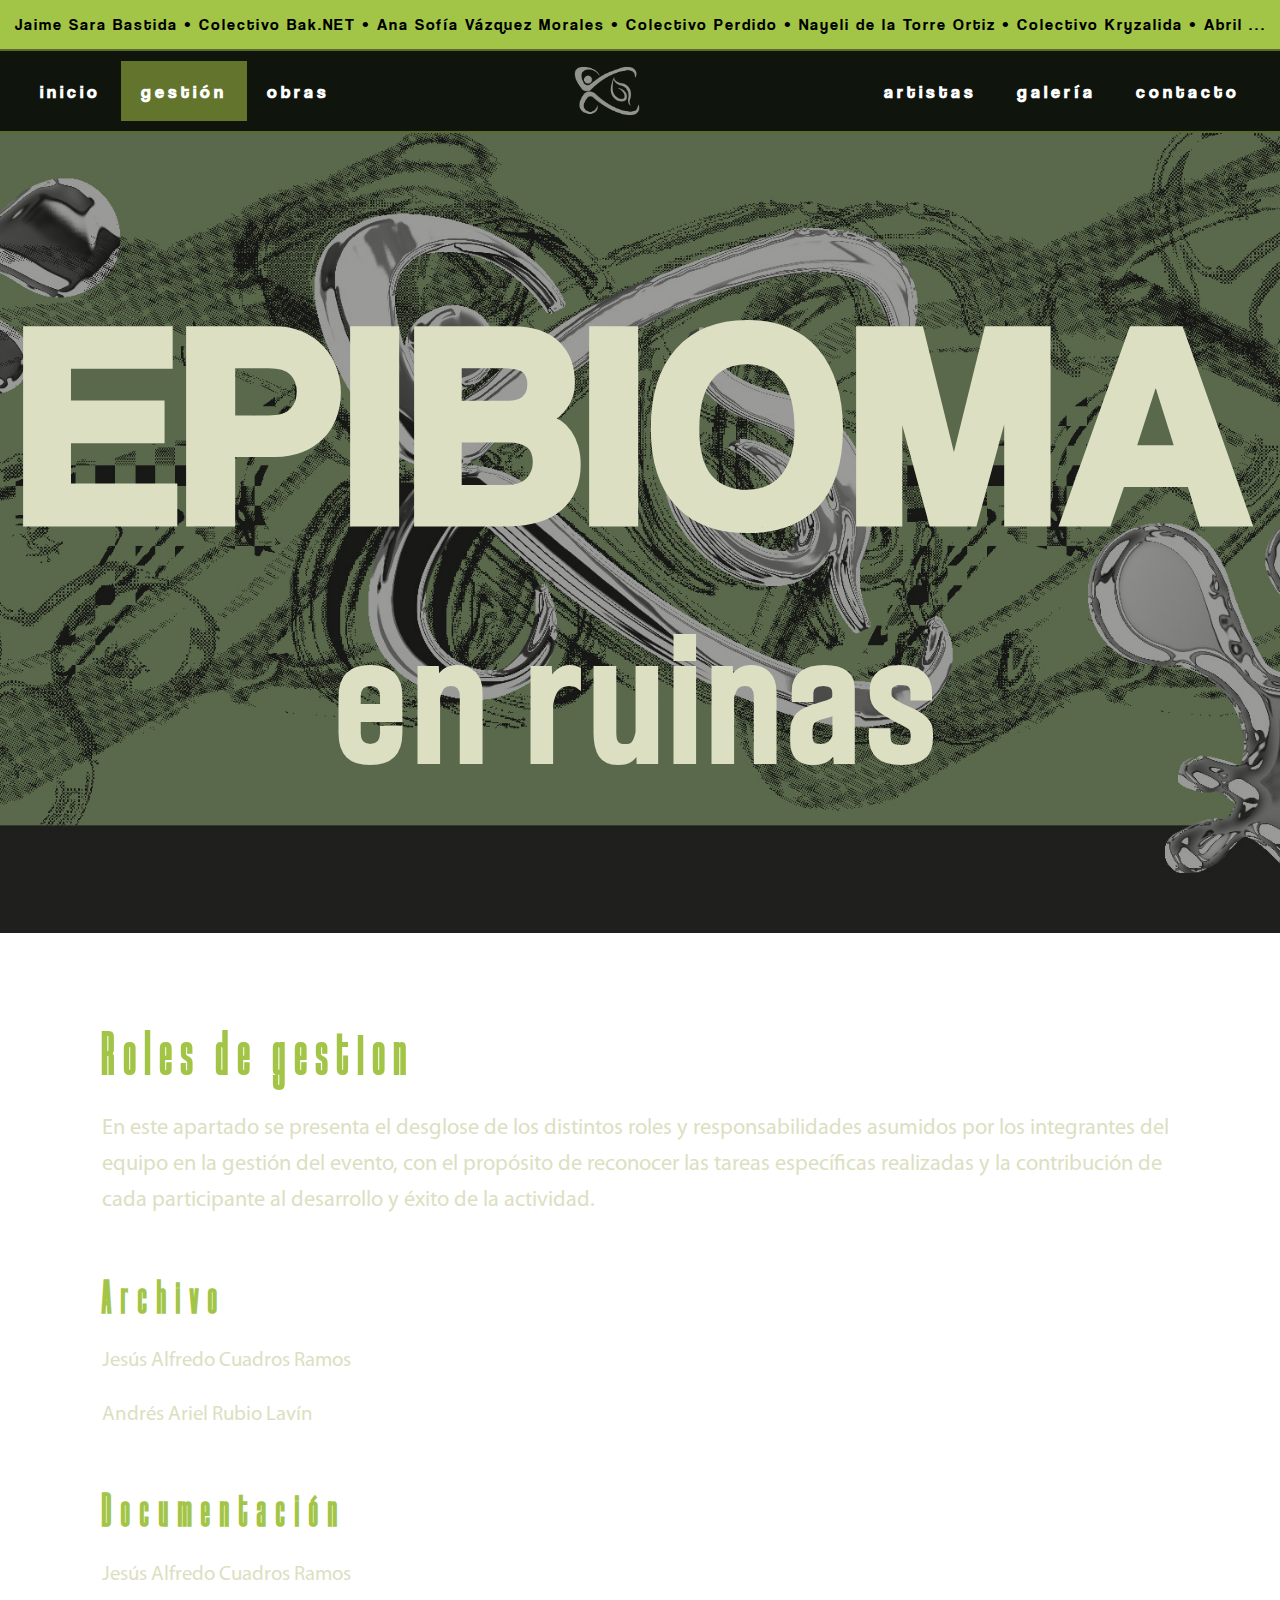
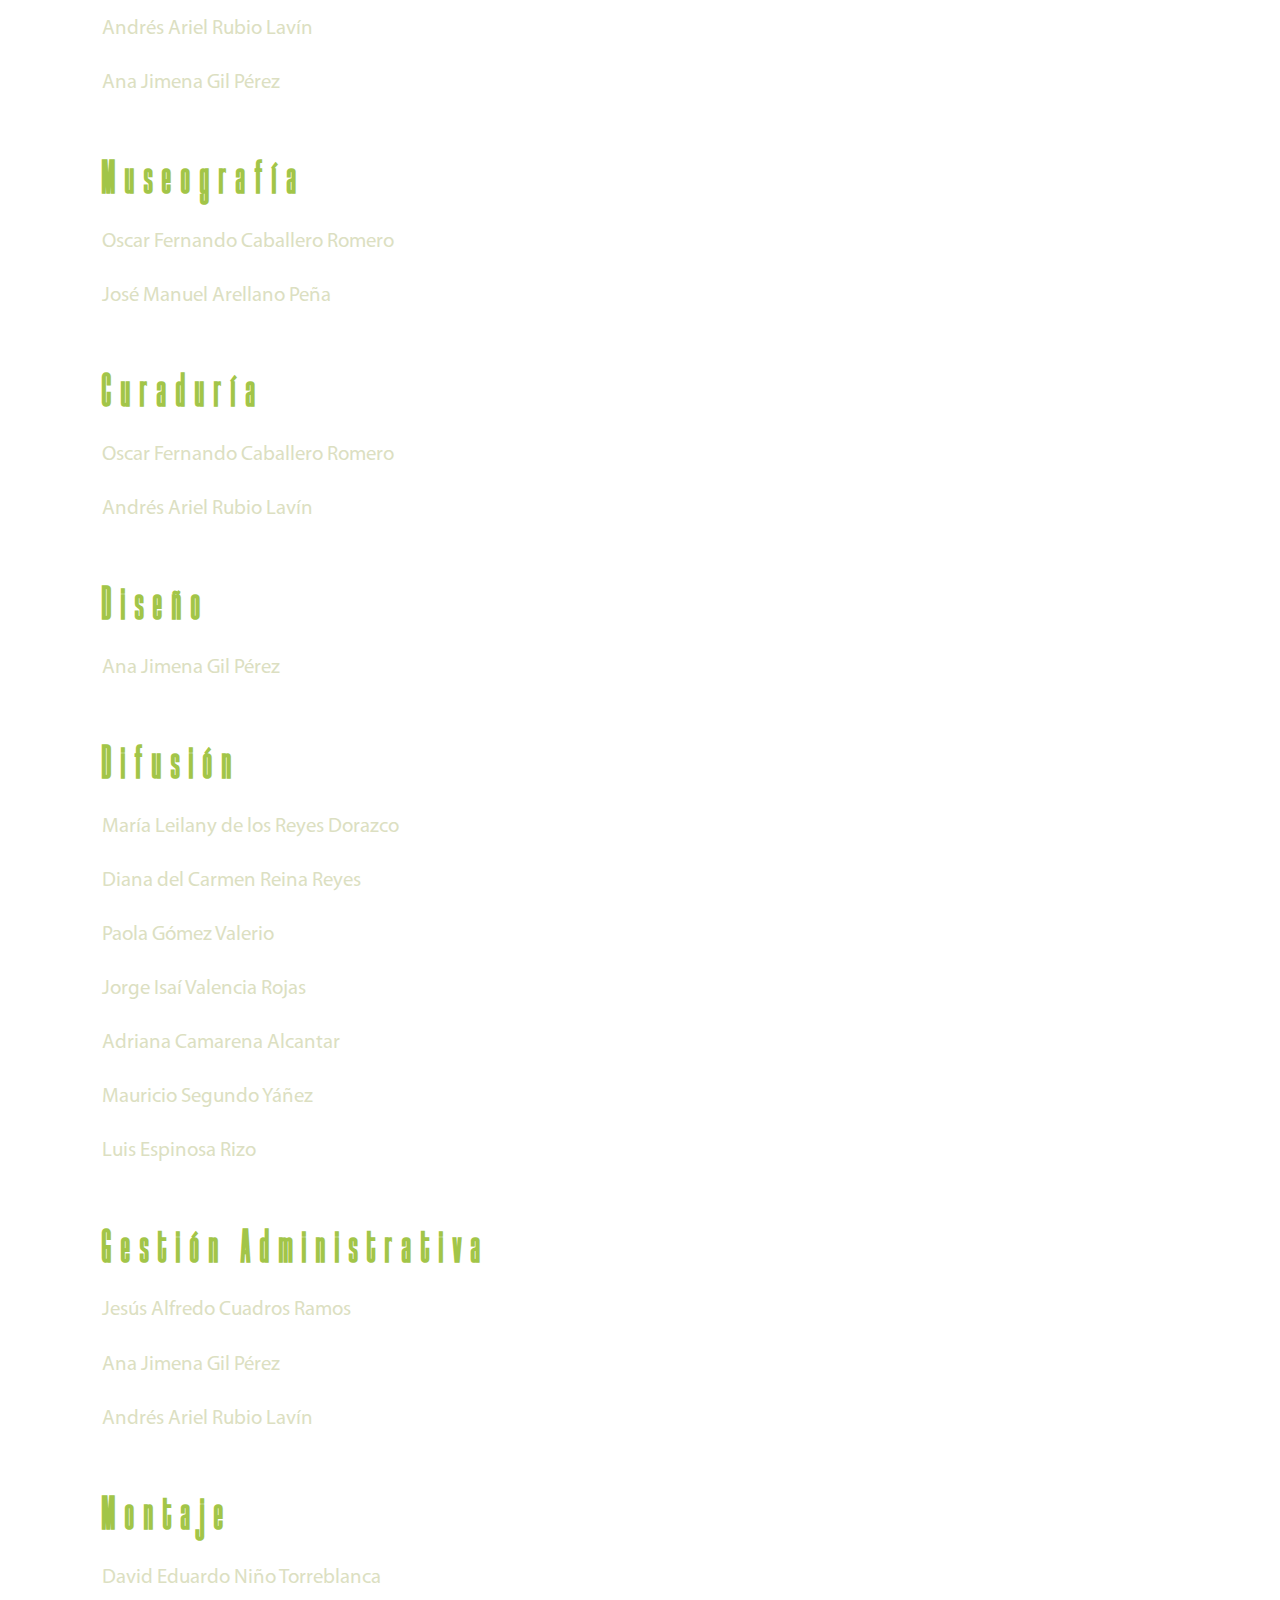
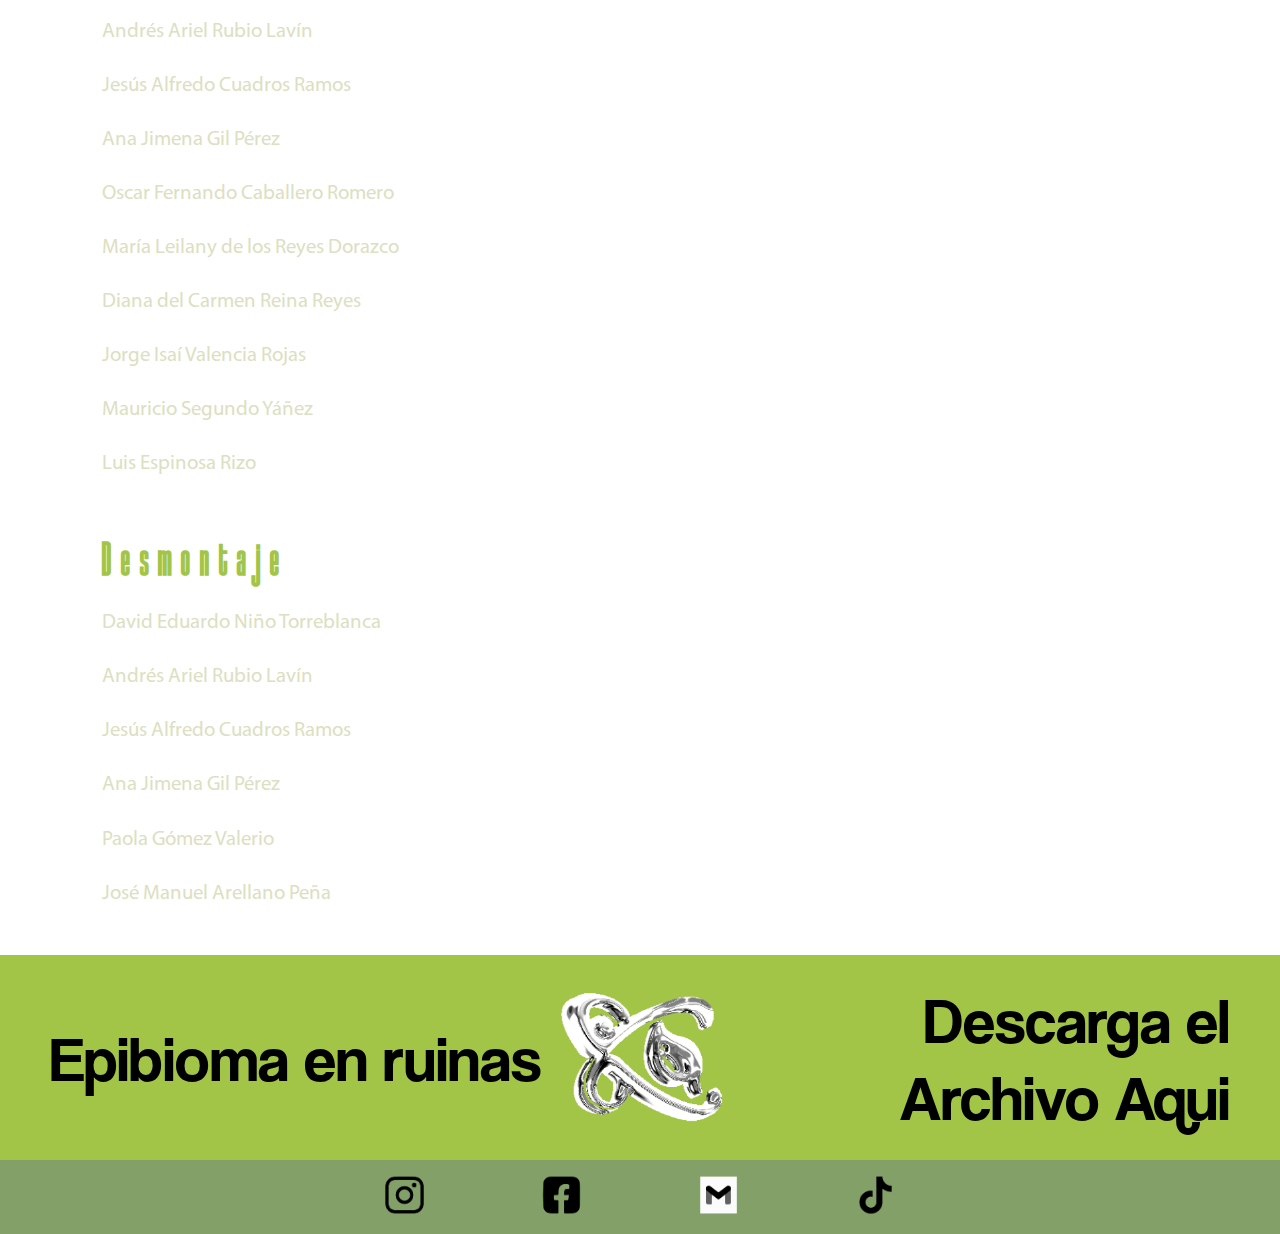
<file: gestion.html>
<!DOCTYPE html>
<html lang="es">
<head>
    <meta charset="UTF-8">
    <meta name="viewport" content="width=device-width, initial-scale=1.0">
    <title>Epibioma: en ruinas</title>
    <link rel="stylesheet" href="gestion.css">
    <link rel="icon" href="imagenes/logo3.png" type="image/x-icon">
</head>
<body>

    <!-- Header superior -->
    <div class="top-bar">
        <a href="/obras.html#jaime">Jaime Sara Bastida</a> • 
        <a href="/obras.html#bak">Colectivo Bak.NET</a> • 
        <a href="/obras.html#sofi">Ana Sofía Vázquez Morales</a> • 
        <a href="/obras.html#perdido">Colectivo Perdido</a> • 
        <a href="/obras.html#mei">Nayeli de la Torre Ortiz</a> • 
        <a href="/obras.html#kryzalida">Colectivo Kryzalida</a> • 
        <a href="/obras.html#abril">Abril Estefani Torres Ovando</a>
    </div>

    <!-- Navegación principal -->
    <nav class="navbar">
        <ul class="nav-links">
            <li><a href="index.html">inicio</a></li>
            <li><a href="gestion.html" class="active">gestión</a></li>
            <li><a href="obras.html">obras</a></li>
        </ul>
        <img src="imagenes/logo1.png" alt="Logo Epibioma" class="nav-logo">
        <ul class="nav-links">
            <li><a href="artistas.html">artistas</a></li>
            <li><a href="galeria.html">galería</a></li>
            <li><a href="contacto.html">contacto</a></li>
        </ul>
    </nav>

    <!-- Hero -->
    <section class="hero">
        <h1>EPIBIOMA</h1>
        <h2>en ruinas</h2>
    </section>

    <div class="descripcion">
        <h2>Roles de gestion</h2>
        <p>En este apartado se presenta el desglose de los distintos roles y responsabilidades asumidos por los integrantes del equipo en la gestión del evento, con el propósito de reconocer las tareas específicas realizadas y la contribución de cada participante al desarrollo y éxito de la actividad.</p>
        <h3>Archivo</h3>
        <p id="roles">Jesús Alfredo Cuadros Ramos</p>
        <p id="roles">Andrés Ariel Rubio Lavín </p>
        <h3>Documentación</h3>
        <p id="roles">Jesús Alfredo Cuadros Ramos</p>
        <p id="roles">Andrés Ariel Rubio Lavín</p>
        <p id="roles">Ana Jimena Gil Pérez</p>
        <h3>Museografía</h3>
        <p id="roles">Oscar Fernando Caballero Romero </p>
        <p id="roles">José Manuel Arellano Peña </p>
        <h3>Curaduría </h3>
        <p id="roles">Oscar Fernando Caballero Romero</p>
        <p id="roles">Andrés Ariel Rubio Lavín</p>
        <h3>Diseño </h3>
        <p id="roles">Ana Jimena Gil Pérez</p>
        <h3>Difusión</h3>
        <p id="roles">María Leilany de los Reyes Dorazco</p>
        <p id="roles">Diana del Carmen Reina Reyes</p>
        <p id="roles">Paola Gómez Valerio </p>
        <p id="roles">Jorge Isaí Valencia Rojas</p>
        <p id="roles">Adriana Camarena Alcantar</p>
        <p id="roles">Mauricio Segundo Yáñez</p>
        <p id="roles">Luis Espinosa Rizo</p>
        <h3>Gestión Administrativa </h3>
        <p id="roles">Jesús Alfredo Cuadros Ramos</p>
        <p id="roles">Ana Jimena Gil Pérez</p>
        <p id="roles">Andrés Ariel Rubio Lavín</p>
        <h3>Montaje</h3>
        <p id="roles">David Eduardo Niño Torreblanca</p>
        <p id="roles">Andrés Ariel Rubio Lavín</p>
        <p id="roles">Jesús Alfredo Cuadros Ramos</p>
        <p id="roles">Ana Jimena Gil Pérez</p>
        <p id="roles">Oscar Fernando Caballero Romero</p>
        <p id="roles">María Leilany de los Reyes Dorazco</p>
        <p id="roles">Diana del Carmen Reina Reyes</p>
        <p id="roles">Jorge Isaí Valencia Rojas</p>
        <p id="roles">Mauricio Segundo Yáñez</p>
        <p id="roles">Luis Espinosa Rizo</p>
        <h3>Desmontaje</h3>
        <p id="roles">David Eduardo Niño Torreblanca</p>
        <p id="roles">Andrés Ariel Rubio Lavín</p>
        <p id="roles">Jesús Alfredo Cuadros Ramos</p>
        <p id="roles">Ana Jimena Gil Pérez</p>
        <p id="roles">Paola Gómez Valerio </p>
        <p id="roles">José Manuel Arellano Peña </p>
    </div>



    <footer class="footer" id="contacto">
        <div class="footer-texto izquierda">
            <p>Epibioma en ruinas</p>
        </div>
        <div class="footer-imagen">
            <img src="imagenes/logo2.png" alt="logo colectivo">
        </div>
        <div class="footer-texto derecha">
            <a href="/documentos/Documentacion Epibioma En Ruinas.pdf" target="_blank">Descarga el Archivo Aqui</a>
        </div>
    </footer>

    <div class="barra-redes">
        <a href="https://www.instagram.com/ebm.rns/" target="_blank"><img src="imagenes/insta.png" alt="Instagram"></a>
        <a href="https://www.facebook.com/share/1CGWsqV1M6/" target="_blank"><img src="imagenes/face.png" alt="Facebook"></a>
        <a href="https://mail.google.com/mail/?view=cm&fs=1&to=epibiomaenruinas@gmail.com" target="_blank"><img src="imagenes/gmail.png" alt="Gmail"></a>
        <a href="https://www.tiktok.com/@ebm.rns?_t=ZS-8yH2kiD5Hk1&_r=1" target="_blank"><img src="imagenes/tiktok.png" alt="TikTok"></a>
    </div>

</body>
</html>
</file>
<file: gestion.css>
@font-face {
    font-family: 'Coolvetica';
    src: url('fonts/coolvetica\ rg.ttf') format('truetype');
}

@font-face {
    font-family: 'Coolvetica Condensed';
    src: url('fonts/coolvetica\ condensed\ rg.ttf') format('truetype');
}

@font-face {
    font-family: 'Coolvetica Crammed';
    src: url('fonts/coolvetica\ crammed\ rg.ttf') format('truetype');
}

@font-face {
    font-family: 'Myriad Pro';
    src: url('fonts/MYRIADPRO-REGULAR.OTF') format('opentype');
}

/* Tipografía base */
body {
    margin: 0;
    background-image: url('imagenes/fondo1.jpg');
    background-size: cover;
    background-attachment: fixed;
}

/* Header superior */
.top-bar {
    font-family: 'Coolvetica', sans-serif;
    background-color: #a2c548;
    text-align: center;
    padding: 15px;
    font-size: 100%;
    color: black;
    white-space: nowrap;
    overflow: hidden;
    text-overflow: ellipsis;
    letter-spacing: 2px;
}

.top-bar a {
    color: inherit;
    text-decoration: none;
}

/* Navbar */
.navbar {
    background-color: #0f150d;
    border-top: 2px solid #5b6a2f;
    border-bottom: 2px solid #5b6a2f;
    display: flex;
    justify-content: space-between;
    align-items: center;
    height: 60px;
    padding: 10px; /* elimina padding para que botones se ajusten */
}

/* Lista de enlaces */
.nav-links {
    display: flex;
    margin: 0;
    padding: 10px;
    height: 100%;
}

/* Cada botón */
.nav-links li {
    height: 100%;
    flex: 1;
    list-style: none;
}

/* Estilo de los enlaces */
.nav-links a {
    font-family: 'Coolvetica', sans-serif;
    display: flex;
    justify-content: center;
    align-items: center;
    height: 100%;
    padding: 0 20px;
    color: white;
    font-weight: bold;
    text-decoration: none;
    text-transform: lowercase;
    font-size: 110%;
    background-color: #0f150d;
    border-radius: 0;
    transition: background-color 0.3s ease;
    letter-spacing: 4px;
}

/* Activo */
.nav-links a.active {
    background-color: #63752c;
}

.nav-links a.active:hover {
    background-color: #485520;
}

/* Hover */
.nav-links a:hover {
    background-color: #63752c;
}

/* Logo en el centro */
.nav-logo {
    height: 80px;
    padding: 0 30px;
}

/* Hero */
.hero {
    background-image: url('imagenes/encabezado.jpg');
    background-size: cover;
    background-position: center;
    min-height: 800px; /* Altura mínima del hero */
    display: flex;
    flex-direction: column;
    justify-content: center;
    align-items: center;
    text-align: center;
    padding: 20px; /* Por si hay texto más grande */
    box-sizing: border-box;
}

.hero h1 {
    font-family: 'Coolvetica', sans-serif;
    font-size: 1800%;
    margin: 0;
    line-height: 1.1;
    letter-spacing: 10px;
    color: #dcdfc2;
}

.hero h2 {
    font-family: 'Coolvetica Condensed', sans-serif;
    font-size: 1200%;
    margin: 0;
    line-height: 1.2;
    letter-spacing: 10px;
    color: #dcdfc2;
}

.descripcion{
    padding: 2%;
    padding-left: 8%;
    padding-right: 8%;
}

.descripcion h2{
    font-family: 'Coolvetica Crammed', sans-serif;
    font-size: 400%;
    color: #a2c548;
    margin-bottom: 10px;
    letter-spacing: 10px;
}

.descripcion h3{
    font-family: 'Coolvetica Crammed', sans-serif;
    font-size: 300%;
    color: #a2c548;
    margin-bottom: 10px;
    letter-spacing: 10px;
}

.descripcion p{
    font-family: 'Myriad Pro', sans-serif;
    font-size: 140%;
    line-height: 1.6;
    margin-bottom: 20px;
    color: #dcdfc2;
}

.descripcion p#roles{
    font-family: 'Myriad Pro', sans-serif;
    font-size: 130%;
    line-height: 1.6;
    margin-bottom: 20px;
    color: #dcdfc2;
}

/* Footer */
.footer {
    background-color: #a2c548;
    color: black;
    display: flex;
    justify-content: space-between;
    align-items: center;
    padding: 0 50px;
    flex-wrap: wrap;
}

.footer-texto {
    font-family: 'Coolvetica', sans-serif;
    flex: 1;
    font-size: 400%;
}

.footer-texto.derecha {
    text-align: right;
}

.footer-texto.derecha a {
    color: inherit;
    text-decoration: none;
    display: inline-block;
    transition: transform 0.2s ease;
}

.footer-texto.derecha a:hover {
    transform: scale(1.05);
}

.footer-texto.izquierda {
    text-align: left;
}

.footer-imagen {
    flex: 0 0 auto;
}

.footer-imagen img {
    height: 160px;
    width: auto;
}

/* Barra redes sociales con imágenes */
.barra-redes {
    background-color: #83a069;
    padding: 10px;
    text-align: center;
}

.barra-redes a {
    margin: 0 50px;
}

.barra-redes img {
    height: 50px;
    width: auto;
    transition: transform 0.3s ease;
}

.barra-redes img:hover {
    transform: scale(1.2);
}

/* Media Queries para pantallas pequeñas */
@media (max-width: 900px) {
    /* Top bar: texto más pequeño y que se ajuste */
  .top-bar {
    font-size: 3vw;
    padding: 10px 5px;
    white-space: normal;
  }
    /* Navbar se acomoda verticalmente */
    .navbar {
        flex-direction: column;
        height: auto;
        padding: 10px 20px;
        align-items: center;
    }

    /* Los dos ul de nav-links se acomodan en fila y con menos espacio */
    .nav-links {
        padding: 0;
        margin: 5px 0;
        flex-wrap: wrap;
        justify-content: center;
        width: 100%;
    }

    .nav-links li {
        flex: none;
        margin: 5px 8px;
    }

    /* Logo más pequeño y con margen */
    .nav-logo {
        height: 60px;
        padding: 10px 0;
        order: 0; /* para que el logo esté arriba */
    }

    /* Ajustar hero */
    .hero {
        min-height: 400px;
        padding: 10px;
    }

    .hero h1 {
        font-size: 700%;
        letter-spacing: 5px;
    }

    .hero h2 {
        font-size: 400%;
        letter-spacing: 5px;
    }

    /* Texto descriptivo */
    .descripcion {
        padding-left: 5%;
        padding-right: 5%;
    }

    .descripcion h2 {
        font-size: 350%;
        letter-spacing: 5px;
    }

    .descripcion h3 {
        font-size: 250%;
        letter-spacing: 5px;
    }

    .descripcion p {
        font-size: 110%;
    }

    /* Footer */
    .footer {
        flex-direction: column;
        padding: 2px 15px 20px;
        text-align: center;
    }

    .footer-texto {
        font-size: 150%;
        margin: 10px 0;
    }

    .footer-imagen img {
        height: 100px;
    }

    /* Barra redes sociales */
    .barra-redes a {
        margin: 0 15px;
    }

    .barra-redes img {
        height: 35px;
    }
}

/* Para pantallas aún más pequeñas (celulares muy pequeños) */
@media (max-width: 480px) {
    .hero h1 {
        font-size: 400%;
    }
    .hero h2 {
        font-size: 200%;
    }

    .descripcion h2 {
        font-size: 300%;
    }

    .descripcion h3 {
        font-size: 200%;
    }

    .descripcion p {
        font-size: 90%;
    }

    .descripcion p#roles {
        font-size: 90%;
    }

    .footer-texto {
        font-size: 200%;
    }
}
</file>
